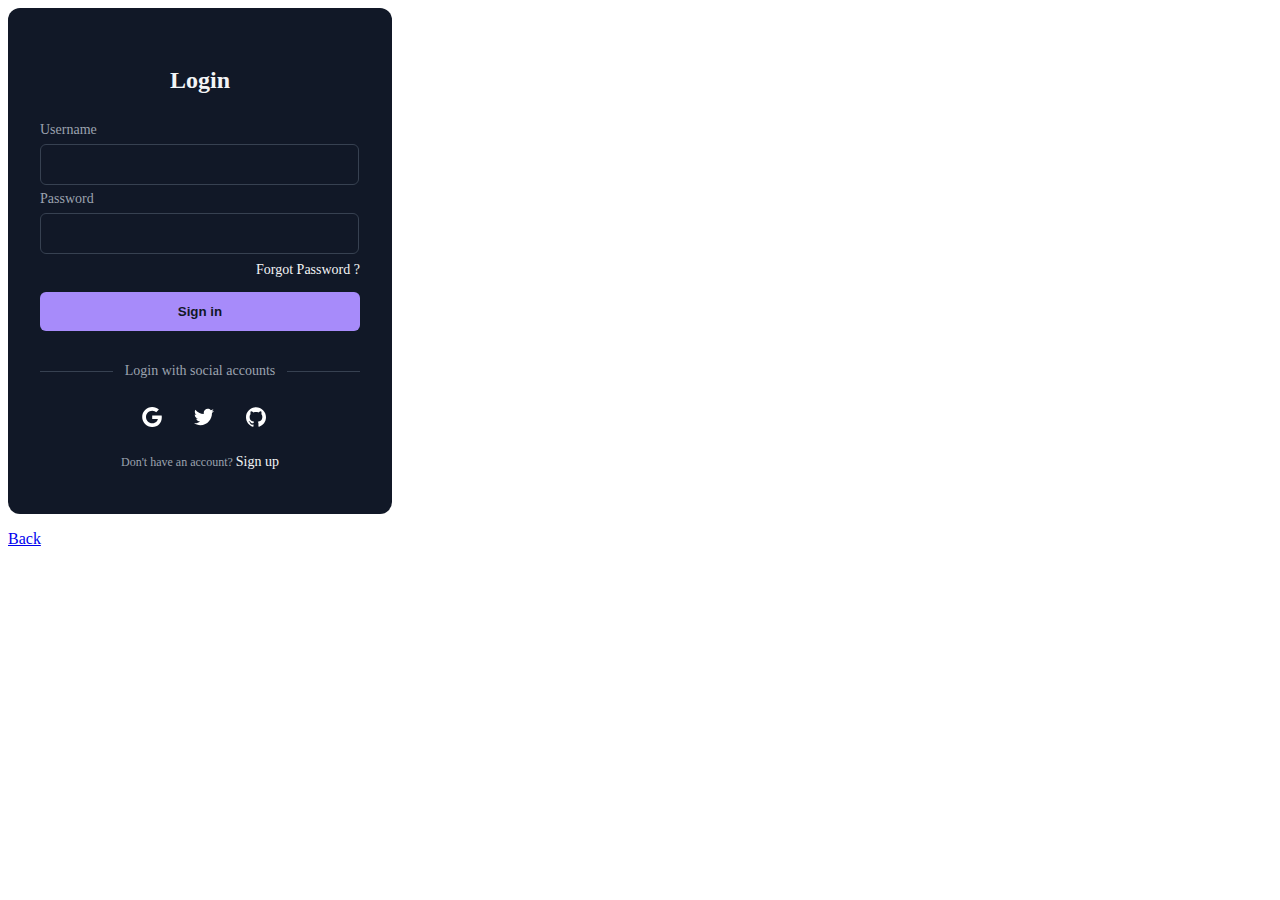
<file: templates/login.html>
<!DOCTYPE html>
<html>

<head>
    <link rel="stylesheet" href="/assets/login.css">
</head>


<div class="form-container">
	<p class="title">Login</p>
	<form class="form">
		<div class="input-group">
			<label for="username">Username</label>
			<input type="text" name="username" id="username" placeholder="">
		</div>
		<div class="input-group">
			<label for="password">Password</label>
			<input type="password" name="password" id="password" placeholder="">
			<div class="forgot">
				<a rel="noopener noreferrer" href="#">Forgot Password ?</a>
			</div>
		</div>
		<button class="sign">Sign in</button>
	</form>
	<div class="social-message">
		<div class="line"></div>
		<p class="message">Login with social accounts</p>
		<div class="line"></div>
	</div>
	<div class="social-icons">
		<button aria-label="Log in with Google" class="icon">
			<svg xmlns="http://www.w3.org/2000/svg" viewBox="0 0 32 32" class="w-5 h-5 fill-current">
				<path d="M16.318 13.714v5.484h9.078c-0.37 2.354-2.745 6.901-9.078 6.901-5.458 0-9.917-4.521-9.917-10.099s4.458-10.099 9.917-10.099c3.109 0 5.193 1.318 6.38 2.464l4.339-4.182c-2.786-2.599-6.396-4.182-10.719-4.182-8.844 0-16 7.151-16 16s7.156 16 16 16c9.234 0 15.365-6.49 15.365-15.635 0-1.052-0.115-1.854-0.255-2.651z"></path>
			</svg>
		</button>
		<button aria-label="Log in with Twitter" class="icon">
			<svg xmlns="http://www.w3.org/2000/svg" viewBox="0 0 32 32" class="w-5 h-5 fill-current">
				<path d="M31.937 6.093c-1.177 0.516-2.437 0.871-3.765 1.032 1.355-0.813 2.391-2.099 2.885-3.631-1.271 0.74-2.677 1.276-4.172 1.579-1.192-1.276-2.896-2.079-4.787-2.079-3.625 0-6.563 2.937-6.563 6.557 0 0.521 0.063 1.021 0.172 1.495-5.453-0.255-10.287-2.875-13.52-6.833-0.568 0.964-0.891 2.084-0.891 3.303 0 2.281 1.161 4.281 2.916 5.457-1.073-0.031-2.083-0.328-2.968-0.817v0.079c0 3.181 2.26 5.833 5.26 6.437-0.547 0.145-1.131 0.229-1.724 0.229-0.421 0-0.823-0.041-1.224-0.115 0.844 2.604 3.26 4.5 6.14 4.557-2.239 1.755-5.077 2.801-8.135 2.801-0.521 0-1.041-0.025-1.563-0.088 2.917 1.86 6.36 2.948 10.079 2.948 12.067 0 18.661-9.995 18.661-18.651 0-0.276 0-0.557-0.021-0.839 1.287-0.917 2.401-2.079 3.281-3.396z"></path>
			</svg>
		</button>
		<button aria-label="Log in with GitHub" class="icon">
			<svg xmlns="http://www.w3.org/2000/svg" viewBox="0 0 32 32" class="w-5 h-5 fill-current">
				<path d="M16 0.396c-8.839 0-16 7.167-16 16 0 7.073 4.584 13.068 10.937 15.183 0.803 0.151 1.093-0.344 1.093-0.772 0-0.38-0.009-1.385-0.015-2.719-4.453 0.964-5.391-2.151-5.391-2.151-0.729-1.844-1.781-2.339-1.781-2.339-1.448-0.989 0.115-0.968 0.115-0.968 1.604 0.109 2.448 1.645 2.448 1.645 1.427 2.448 3.744 1.74 4.661 1.328 0.14-1.031 0.557-1.74 1.011-2.135-3.552-0.401-7.287-1.776-7.287-7.907 0-1.751 0.62-3.177 1.645-4.297-0.177-0.401-0.719-2.031 0.141-4.235 0 0 1.339-0.427 4.4 1.641 1.281-0.355 2.641-0.532 4-0.541 1.36 0.009 2.719 0.187 4 0.541 3.043-2.068 4.381-1.641 4.381-1.641 0.859 2.204 0.317 3.833 0.161 4.235 1.015 1.12 1.635 2.547 1.635 4.297 0 6.145-3.74 7.5-7.296 7.891 0.556 0.479 1.077 1.464 1.077 2.959 0 2.14-0.020 3.864-0.020 4.385 0 0.416 0.28 0.916 1.104 0.755 6.4-2.093 10.979-8.093 10.979-15.156 0-8.833-7.161-16-16-16z"></path>
			</svg>
		</button>
	</div>
	<p class="signup">Don't have an account?
		<a rel="noopener noreferrer" href="#" class="">Sign up</a>
	</p>
</div>

<p><a href="/">Back</a></p>

</html>
</file>
<file: assets/login.css>
.form-container {
    width: 320px;
    border-radius: 0.75rem;
    background-color: rgba(17, 24, 39, 1);
    padding: 2rem;
    color: rgba(243, 244, 246, 1);
  }
  
  .title {
    text-align: center;
    font-size: 1.5rem;
    line-height: 2rem;
    font-weight: 700;
  }
  
  .form {
    margin-top: 1.5rem;
  }
  
  .input-group {
    margin-top: 0.25rem;
    font-size: 0.875rem;
    line-height: 1.25rem;
  }
  
  .input-group label {
    display: block;
    color: rgba(156, 163, 175, 1);
    margin-bottom: 4px;
  }
  
  .input-group input {
    width: 89%;
    border-radius: 0.375rem;
    border: 1px solid rgba(55, 65, 81, 1);
    outline: 0;
    background-color: rgba(17, 24, 39, 1);
    padding: 0.75rem 1rem;
    color: rgba(243, 244, 246, 1);
  }
  
  .input-group input:focus {
    border-color: rgba(167, 139, 250);
  }
  
  .forgot {
    display: flex;
    justify-content: flex-end;
    font-size: 0.75rem;
    line-height: 1rem;
    color: rgba(156, 163, 175,1);
    margin: 8px 0 14px 0;
  }
  
  .forgot a,.signup a {
    color: rgba(243, 244, 246, 1);
    text-decoration: none;
    font-size: 14px;
  }
  
  .forgot a:hover, .signup a:hover {
    text-decoration: underline rgba(167, 139, 250, 1);
  }
  
  .sign {
    display: block;
    width: 100%;
    background-color: rgba(167, 139, 250, 1);
    padding: 0.75rem;
    text-align: center;
    color: rgba(17, 24, 39, 1);
    border: none;
    border-radius: 0.375rem;
    font-weight: 600;
  }
  
  .social-message {
    display: flex;
    align-items: center;
    padding-top: 1rem;
  }
  
  .line {
    height: 1px;
    flex: 1 1 0%;
    background-color: rgba(55, 65, 81, 1);
  }
  
  .social-message .message {
    padding-left: 0.75rem;
    padding-right: 0.75rem;
    font-size: 0.875rem;
    line-height: 1.25rem;
    color: rgba(156, 163, 175, 1);
  }
  
  .social-icons {
    display: flex;
    justify-content: center;
  }
  
  .social-icons .icon {
    border-radius: 0.125rem;
    padding: 0.75rem;
    border: none;
    background-color: transparent;
    margin-left: 8px;
  }
  
  .social-icons .icon svg {
    height: 1.25rem;
    width: 1.25rem;
    fill: #fff;
  }
  
  .signup {
    text-align: center;
    font-size: 0.75rem;
    line-height: 1rem;
    color: rgba(156, 163, 175, 1);
  }
</file>
